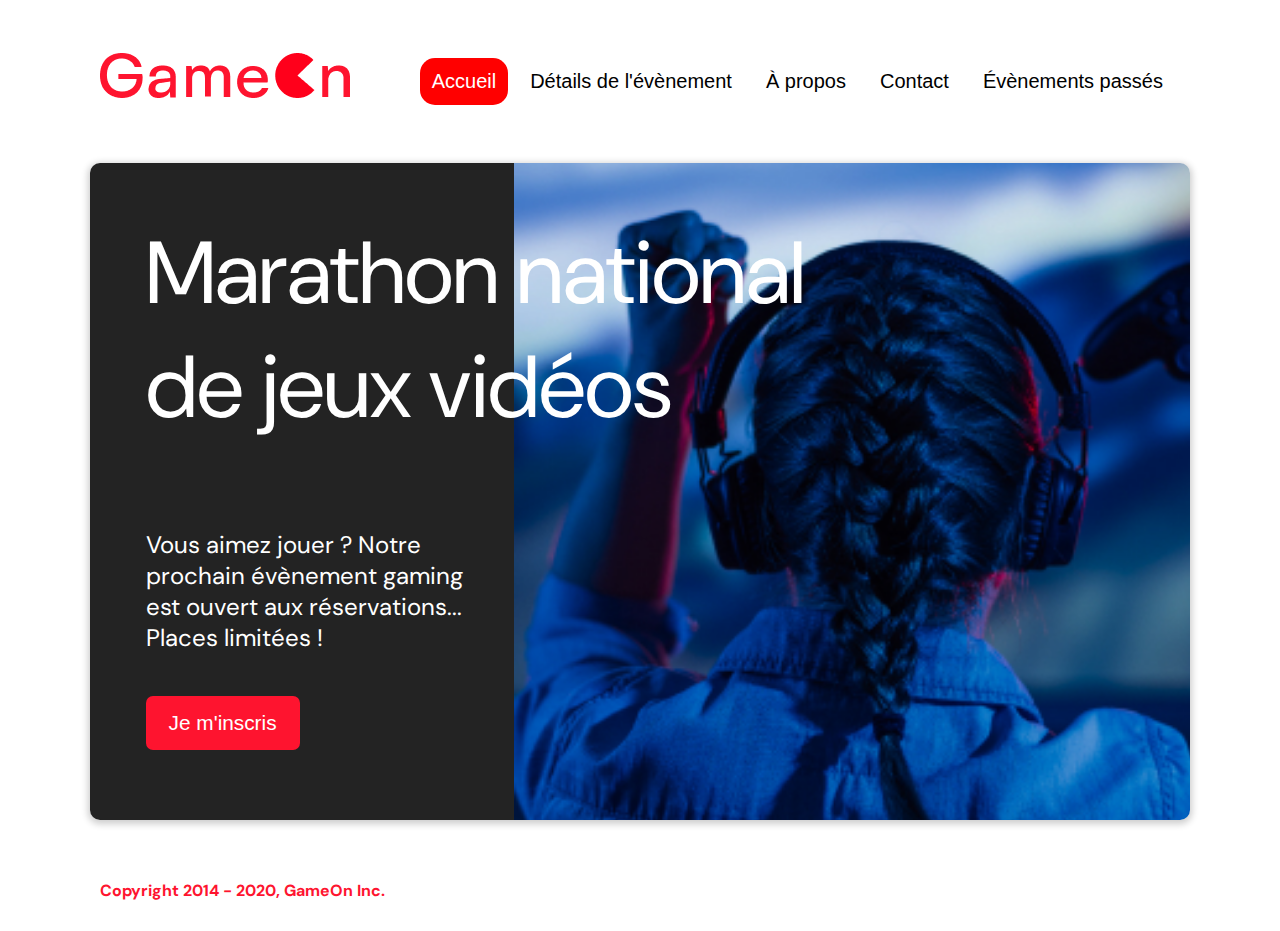
<file: index.html>
<!DOCTYPE html>
<html lang="fr">
  <head>
    <meta charset="utf-8" />
    <title>Reservation</title>
    <meta name="viewport" content="width=device-width,initial-scale=0.8" />
    <link rel="stylesheet" href="./assets/css/modal.css" />
    <link rel="stylesheet" href="./assets/css/responsive.css" />
    <link rel="stylesheet" href="./assets/css/class js.css">
    <link rel="stylesheet" href="https://cdnjs.cloudflare.com/ajax/libs/font-awesome/4.7.0/css/font-awesome.min.css" />
    <link href="https://fonts.googleapis.com/css?family=DM+Sans" rel="stylesheet" />
    <script src="./js/dom-elements.js" defer></script>
    <script src="./js/regexp-handler.js" defer></script>
    <script src="./js/functions.js" defer></script>
    <script src="./js/modal.js" defer></script>
  </head>
  <body>
    <div class="topnav" id="myTopnav">
      <div class="header_logo-menu">
        <div class="header-logo">
          <img alt="logo" src="./assets/img/Logo.png" />
        </div>
        <div>
          <a href="javascript:void(0);" class="icon" onclick="editNav()">
            <i class="fa fa-bars"></i>
          </a>
        </div>
      </div>

      <div class="main-navbar">
        <a href="#" class="menu active"><span>Accueil</span></a>
        <a href="#" class="menu"><span>Détails de l'évènement</span></a>
        <a href="#" class="menu"><span>À propos</span></a>
        <a href="#" class="menu"><span>Contact</span></a>
        <a href="#" class="menu"><span>Évènements passés</span></a>
      </div>
    </div>

    <main>
      <div class="hero-section">
        <div class="hero-content">
          <h1 class="hero-headline">
            Marathon national<br />
            de jeux vidéos
          </h1>
          <p class="hero-text">Vous aimez jouer ? Notre prochain évènement gaming est ouvert aux réservations... Places limitées !</p>
          <button class="btn-signup modal-btn">Je m'inscris</button>
        </div>
        <div class="hero-img">
          <img src="./assets/img/bg_img.jpg" alt="img" />
          <button class="btn-signup modal-btn btn-responsive">Je m'inscris</button>
        </div>
      </div>

      <div class="bground">
        <div class="content">
          <span class="close"></span>
          <div class="modal-body">
            <form id="my-form" name="reserve" action="index.html" method="get" onsubmit="return validate();">
              <div class="formData">
                <div class="error-placement"><label>Prénom</label><p class="error-fName">Veuillez entrer votre prénom - 2 caratères minimum</p></div><br />
                <input class="text-control" type="text" id="first" name="first" minlength="2" required /><br />
                
              </div>
              <div class="formData">
                <div class="error-placement"><label>Nom </label><p class="error-lName">Veuillez entrer votre nom - 2 caratères minimum</p></div><br />
                <input class="text-control" type="text" id="last" name="last" minlength="2" required /><br />
                
              </div>
              <div class="formData">
                <div class="error-placement"><label>E-mail</label><p class="error-eMail">Veuillez entrer une adresse mail valide</p></div><br />
                <input class="text-control" type="email" id="email" name="email" required /><br />
                
              </div>
              <div class="formData">
                <div class="error-placement"><label>Date de naissance</label><p class="error-bDate">Veuillez entrer votre date de naissance</p></div><br />
                <input class="text-control" type="date" id="birthdate" name="birthdate" required /><br />
                
              </div>
              <div class="formData">
                <label>
                  <span class ="label-qtournament"> À combien de tournois GameOn avez-vous <br> déjà participé ?
                    <span class="error-qValue">Veuillez entrer une valeur numérique positive</span>
                  </span>
                </label>
                <br/>
                <input type="number" class="text-control" id="quantity" name="quantity" min="0" max="99" required />                
              </div>
              <p class="text-label">Quelle ville ?</p>
              <div class="formData city-c">
                <input class="checkbox-input city-location" type="radio" id="location1" name="location" value="New York" checked />
                <label class="checkbox-label" for="location1">
                  <span class="checkbox-icon"></span>
                  New York</label
                >
                <input class="checkbox-input city-location" type="radio" id="location2" name="location" value="San Francisco" />
                <label class="checkbox-label" for="location2">
                  <span class="checkbox-icon"></span>
                  San Francisco</label
                >
                <input class="checkbox-input city-location" type="radio" id="location3" name="location" value="Seattle" />
                <label class="checkbox-label" for="location3">
                  <span class="checkbox-icon"></span>
                  Seattle</label
                >
                <input class="checkbox-input city-location" type="radio" id="location4" name="location" value="Chicago" />
                <label class="checkbox-label" for="location4">
                  <span class="checkbox-icon"></span>
                  Chicago</label
                >
                <input class="checkbox-input city-location" type="radio" id="location5" name="location" value="Boston" />
                <label class="checkbox-label" for="location5">
                  <span class="checkbox-icon"></span>
                  Boston</label
                >
                <input class="checkbox-input city-location" type="radio" id="location6" name="location" value="Portland" />
                <label class="checkbox-label" for="location6">
                  <span class="checkbox-icon"></span>
                  Portland</label
                >

              </div>

              <div class="formData">
                <input class="checkbox-input" type="checkbox" id="checkbox1" checked />
                <label class="checkbox2-label checkbox1" for="checkbox1">
                  <span class="checkbox-icon"></span>
                  J'ai lu et accepté les conditions d'utilisation.
                </label>
                <br />
                <input class="checkbox-input" type="checkbox" id="checkbox2" />
                <label class="checkbox2-label checkbox2" for="checkbox2">
                  <span class="checkbox-icon"></span>
                  Je souhaite être prévenu des prochains évènements.
                </label>
                <br />
              </div>
              <input id="btn-form-submit" class="btn-submit button" type="submit" value="C'est parti" disabled />
              <div class="container-error-termsOfUse">
                <span class="error-termsOfUse">Veuillez accepter les conditions génerales d'utilisation</span>
              </div>
            </form>

            <div class="confirmation-modal">
              <div class="confirm-container">
                <div class="confirm-message">Merci, votre enregistrement à bien été pris en compte !</div>
                <div>
                  <input type="button" class="button btn-close" value="Fermer" />
                </div>
              </div>
            </div>
          </div>
        </div>
      </div>
    </main>
    <footer>
      <p class="copyrights">Copyright 2014 - 2020, GameOn Inc.</p>
    </footer>
  </body>
</html>
</file>
<file: assets/css/modal.css>
:root {
  --font-default: "DM Sans", Arial, Helvetica, sans-serif;
  --font-slab: var(--font-default);
  --modal-duration: 0.8s;
}

* {
  box-sizing: border-box;
  margin: 0;
  padding: 0;
}

/* Landing Page */

body {
  width: 1440px;
  margin: 0;
  display: flex;
  flex-direction: column;
  background-color: #fff;
  font-family: var(--font-default);
  font-size: 18px;
  max-width: 100%;
  margin: 0 auto;
}

p {
  margin-bottom: 0;
  padding: 0.5vw 0;
}

img {
  padding-right: 1rem;
  -o-object-fit: cover;
     object-fit: cover;
}

.topnav {
  overflow: hidden;
  margin: 53px 100px;
  display: flex;
  justify-content: space-between;
}

.main-navbar {
  display: flex;
}
.topnav a {
  display: block;
  color: #000000;
  text-align: center;
  padding: 12px 12px;
  margin: 5px;
  text-decoration: none;
  font-size: 20px;
  font-family: Roboto, sans-serif;
}

.topnav a:hover {
  background-color: #ff0000;
  color: #ffffff;
  border-radius: 15px;
}

.topnav a.active {
  background-color: #ff0000;
  color: #ffffff;
  border-radius: 15px;
}

.topnav .icon {
  display: none;
}

main {
  font-size: 130%;
  font-weight: bolder;
  color: black;
  border-radius: 2rem;
  text-align: justify;
}

.error-fName,
.error-lName,
.error-bDate,
.error-eMail,
.error-qValue {
  margin: 5px;
  color: red;
  font-size: 12px;
  display: none;
  font-weight: bold;
}

span.error-qValue {
  height: 0;
}
.error-placement {
  height: 0;
  display: flex;
  justify-content: space-between;
  margin-top: 5px;
}
.container-error-termsOfUse {
  display: flex;
  justify-content: center;
  margin-top: 10px;
}
.error-termsOfUse {
  color: red;
  visibility: hidden;
  font-size: 12px;
}

.modal-btn {
  font-size: 145%;
  background: #fe142f;
  display: flex;
  margin: auto;
  padding: 2em;
  color: #fff;
  padding: 0.75rem 2.5rem;
  border-radius: 1rem;
  cursor: pointer;
}

button.btn-responsive {
  display: none;
}

.modal-btn:hover {
  background: #3876ac;
}

.footer {
  margin: 20px;
  padding: 10px;
  font-family: var(--font-slab);
}

/* Modal form */

.button {
  background: #fe142f;
  margin-top: 0.5em;
  padding: 1em;
  color: #fff;
  border-radius: 15px;
  cursor: pointer;
  font-size: 16px;
}

#btn-form-submit {
  background-color: #585555;
}

.button:hover {
  background: #3876ac;
}

.smFont {
  font-size: 16px;
}

.bground {
  display: none;
  position: fixed;
  z-index: 1;
  left: 0;
  top: 0;
  height: 100%;
  width: 100%;
  overflow: auto;
  background-color: rgba(26, 39, 156, 0.4);
}

.content {
  margin: 5% auto;
  width: 100%;
  max-width: 31.25rem;
  -webkit-animation-name: modalopen;
          animation-name: modalopen;
  -webkit-animation-duration: var(--modal-duration);
          animation-duration: var(--modal-duration);
  background: #232323;
  border-radius: 10px;
  overflow: hidden;
  position: relative;
  color: #fff;
  padding-top: 10px;
}

.modal-body {
  height: 100%;
  padding: 15px 8%;
  margin: 15px auto;
}

.modal-body form {
  display: block;
}
.confirmation-modal {
  height: 100%;
  display: flex;
  align-items: center;
}
.confirm-container {
  display: none;
  flex-direction: column;
}
.confirm-message {
  margin: 65% 10%;
  font-size: 19px;
}

label {
  font-family: var(--font-default);
  font-size: 17px;
  font-weight: normal;
  display: inline-block;
  margin: 5px 0 11px;
}
input {
  padding: 8px;
  border: 0.8px solid #ccc;
  outline: none;
}
.text-control {
  margin: 0;
  padding: 8px;
  width: 100%;
  border-radius: 8px;
  font-size: 20px;
  height: 48px;
}
.formData {
  position: relative;
}
.formData[data-error]::after {
  content: attr(data-error);
  font-size: 0.4em;
  color: #e54858;
  display: block;
  margin-top: 7px;
  margin-bottom: 7px;
  text-align: right;
  line-height: 0.3;
  opacity: 0;
  transition: 0.3s;
}
.formData[data-error-visible="true"]::after {
  opacity: 1;
}
.formData[data-error-visible="true"] .text-control {
  border: 2px solid #e54858;
}
.checkbox1 {
  margin-top: 10px;
}
.checkbox2 {
  margin-bottom: 15px;
}
.checkbox-label,
.checkbox2-label {
  cursor: pointer;
  position: relative;
  margin-left: 36px;
  font-size: 12px;
  font-weight: normal;
}
.checkbox-label .checkbox-icon,
.checkbox2-label .checkbox-icon {
  display: block;
  width: 1.25rem;
  height: 20px;
  border: 2px solid #279e7a;
  border-radius: 50%;
  text-indent: 29px;
  white-space: nowrap;
  position: absolute;
  left: -30px;
  top: -1px;
  transition: 0.3s;
}
.checkbox-label .checkbox-icon::after,
.checkbox2-label .checkbox-icon::after {
  content: "";
  width: 0.813rem;
  height: 13px;
  background-color: #279e7a;
  border-radius: 50%;
  text-indent: 29px;
  white-space: nowrap;
  position: absolute;
  left: 50%;
  top: 50%;
  transform: translate(-50%, -50%);
  transition: 0.3s;
  opacity: 0;
}
.checkbox-input {
  display: none;
}
.checkbox-input:checked + .checkbox-label .checkbox-icon::after,
.checkbox-input:checked + .checkbox2-label .checkbox-icon::after {
  opacity: 1;
}
.checkbox-input:checked + .checkbox2-label .checkbox-icon {
  background: #279e7a;
}
.checkbox2-label .checkbox-icon {
  border-radius: 4px;
  border: 0;
  background: #c4c4c4;
}
.checkbox2-label .checkbox-icon::after {
  width: 0.438rem;
  height: 4px;
  border-radius: 2px;
  background: transparent;
  border: 2px solid transparent;
  border-bottom-color: #fff;
  border-left-color: #fff;
  transform: rotate(-55deg);
  left: 21%;
  top: 19%;
}
.close {
  position: absolute;
  right: 15px;
  top: 15px;
  width: 2rem;
  height: 32px;
  opacity: 1;
  cursor: pointer;
  transform: scale(0.7);
}
.close:before,
.close:after {
  position: absolute;
  left: 15px;
  content: " ";
  height: 33px;
  width: 0.188rem;
  background-color: #fff;
}
.close:before {
  transform: rotate(45deg);
}
.close:after {
  transform: rotate(-45deg);
}
.btn-submit,
.btn-close,
.btn-signup {
  background: #fe142f;
  display: block;
  margin: 0 auto;
  border-radius: 7px;
  font-size: 1rem;
  padding: 12px 82px;
  color: #fff;
  cursor: pointer;
  border: 0;
}
/* custom select styles */
.custom-select {
  position: relative;
  font-family: Arial;
  font-size: 1.1rem;
  font-weight: normal;
}

.custom-select select {
  display: none;
}
.select-selected {
  background-color: #fff;
}

/* Style the arrow inside the select element: */
.select-selected:after {
  position: absolute;
  content: "";
  top: 10px;
  right: 13px;
  width: 0.688rem;
  height: 11px;
  border: 3px solid transparent;
  border-bottom-color: #f00;
  border-left-color: #f00;
  transform: rotate(-48deg);
  border-radius: 5px 0 5px 0;
}

/* Point the arrow upwards when the select box is open (active): */
.select-selected.select-arrow-active:after {
  transform: rotate(135deg);
  top: 13px;
}

.select-items div,
.select-selected {
  color: #000;
  padding: 11px 16px;
  border: 1px solid transparent;
  border-color: transparent transparent rgba(0, 0, 0, 0.1) transparent;
  cursor: pointer;
  border-radius: 8px;
  height: 48px;
}

/* Style items (options): */
.select-items {
  position: absolute;
  background-color: #fff;
  top: 89%;
  left: 0;
  right: 0;
  z-index: 99;
}
/* Hide the items when the select box is closed: */
.select-hide {
  display: none;
}
.select-items div:hover,
.same-as-selected {
  background-color: rgba(0, 0, 0, 0.1);
}
/* custom select end */
.text-label {
  font-weight: normal;
  font-size: 16px;
}
.hero-section {
  width: 86%;
  margin: 0 auto;
  height: 657px;
  border-radius: 10px;
  display: flex;
  overflow: hidden;
  box-shadow: 0 2px 7px 2px rgba(0, 0, 0, 0.2);
}
.hero-content {
  width: 40%;
  padding: 53px 56px;
  background: #232323;
  color: #fff;
  position: relative;
  text-align: left;
  min-width: 26.5rem;
}
.hero-content::after {
  content: "";
  height: 100%;
  background: #232323;
}
.hero-content > * {
  position: relative;
  z-index: 1;
}
.hero-headline {
  font-size: 5.5rem;
  font-weight: normal;
  white-space: nowrap;
}
.hero-text {
  font-size: 1.5rem;
  width: 75%;
  font-weight: normal;
  padding: 0;
  position: absolute;
  top: 366px;
}
.btn-signup {
  outline: none;
  font-size: 1.3rem;
  padding: 15px 23px;
  margin: 0;
  margin-top: 59px;
  position: absolute;
  bottom: 70px;
}

.hero-img img {
  aspect-ratio: 12/9;
  height: 100%;
  -o-object-fit: cover;
     object-fit: cover;
  display: block;
  padding: 0;
}
.copyrights {
  color: #fe142f;
  padding: 0;
  font-size: 1rem;
  margin: 60px 0 30px;
  font-weight: bolder;
}
.hero-section > .btn-signup {
  display: none;
}
footer {
  margin: 0 100px;
}

@-webkit-keyframes modalopen {
  from {
    opacity: 0;
    transform: translateY(-150px);
  }
  to {
    opacity: 1;
  }
}

@keyframes modalopen {
  from {
    opacity: 0;
    transform: translateY(-150px);
  }
  to {
    opacity: 1;
  }
}
</file>
<file: assets/css/responsive.css>
@media screen and (max-width: 1240px) {
  .topnav a {
    display: none;
  }
  .topnav a.icon {
    display: block;
    margin-top: 5px;
  }
  .main-navbar {
    flex-wrap: wrap;
    padding: 2% 0;
  }
  a.menu {
    font-size: 16px;
  }
  .header_logo-menu {
    display: flex;
    justify-content: space-between;
  }
  .topnav {
    display: flex;
    flex-direction: column;
    margin: 3% 7% 0;
    overflow: visible;
  }
  .topnav a {
    display: none;
  }
  .topnav a.icon {
    /* float: right; */
    display: block;
    margin-top: 5px;
  }
  .topnav.responsive {
    position: relative;
  }
  .topnav.responsive .icon {
    position: absolute;
    right: 0;
    top: 0;
  }
  .topnav.responsive a {
    /* float: none; */
    display: block;
    text-align: left;
  }
}

@media screen and (max-width: 800px) {
  body {
    position: relative;
    height: 736px;
    background: #ffffff;
  }

  footer {
    margin: 0;
  }

  .header_logo-menu {
    padding: 0;
  }

  .header-logo img {
    padding: 1.8vw;
    width: 35vw;
    margin-top: 5px;
  }
  button.btn-responsive {
    display: block;
  }
  button.btn-signup.modal-btn {
    position: relative;
    top: -25px;
    margin-left: auto;
    margin-right: auto;
  }
  .hero-section {
    height: unset;
    display: block;
    box-shadow: unset;
  }
  .hero-content {
    width: 100%;
    background: #fff;
    color: #000;
    padding: 20px;
    padding-left: 0px;
  }
  .hero-content::after {
    content: unset;
  }
  .hero-content .btn-signup {
    display: none;
    left: 29%;
  }
  .hero-headline {
    font-size: 10vw;
    width: 99%;
    margin-bottom: 15px;
  }
  .hero-text {
    width: 99%;
    font-size: 4.5vw;
    position: relative;
    top: 0px;
  }
  .hero-img img {
    width: 100%;
    border-radius: 10px;
    position: relative;
    top: 0;
  }
  .hero-section > .btn-signup {
    display: block;
    margin: 32px auto 10px;
    padding: 12px 35px;
  }
  .copyrights {
    position: relative;
    bottom: -7vh;
    margin: 0;
    text-align: center;
  }
  .content {
    margin: 16% auto;
  }
  .bground {
    background-color: rgba(256, 256, 256, 0);
  }
}

@media screen and (max-width: 360px) {
  label {
    font-size: 12px;
  }
  .error-fName,
  .error-lName,
  .error-bDate,
  .error-eMail,
  .error-qValue {
    font-size: 10px;
  }
}
</file>
<file: assets/css/class js.css>
.border_sucess{
    border: 2px solid rgb(146, 239, 155);
}
.border_error{
    border: 2px solid rgb(239, 146, 146)
}
</file>
